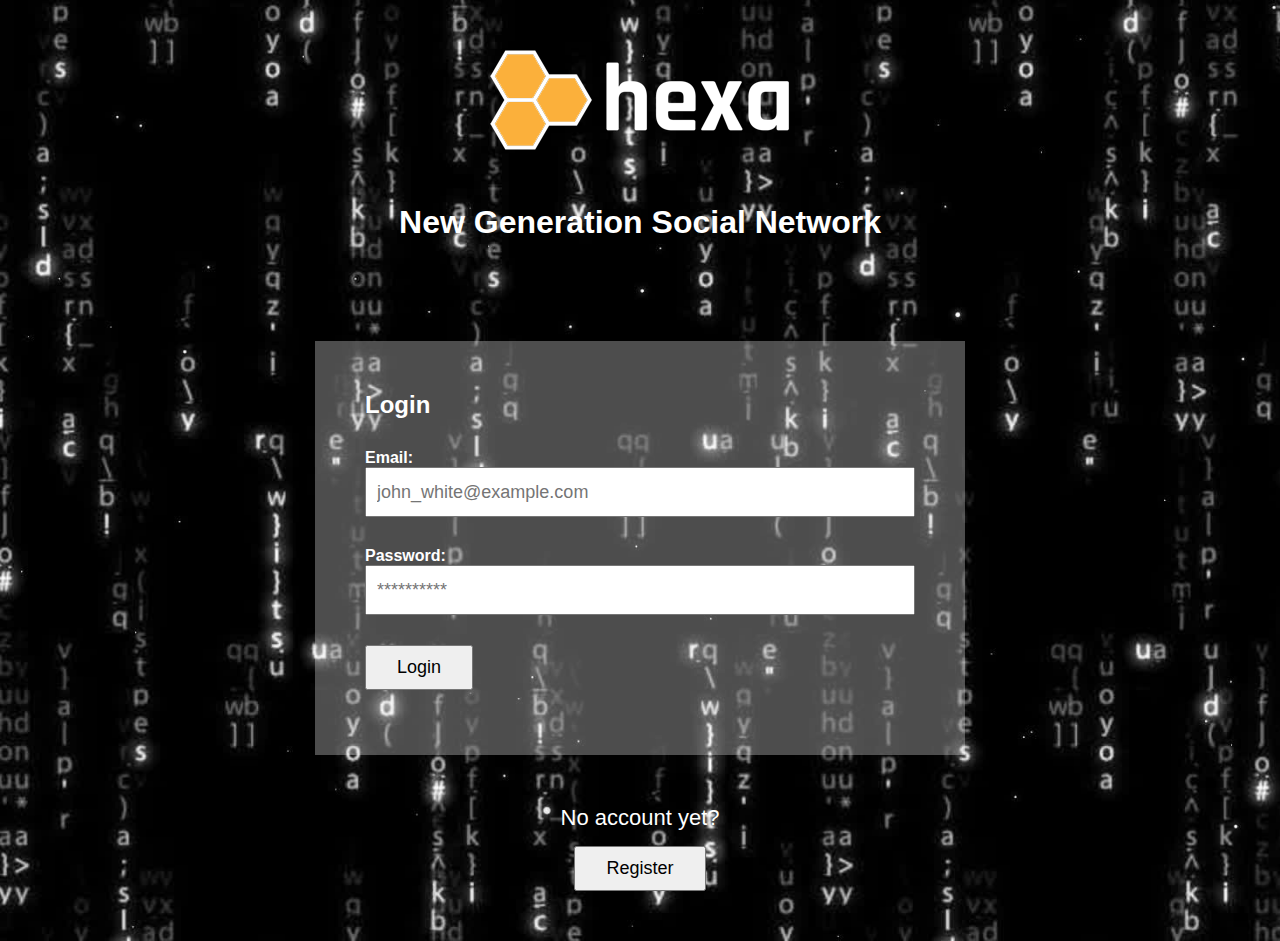
<file: index.html>
<!DOCTYPE html>
<html lang="en">

<head>
  <meta charset="UTF-8">
  <meta name="viewport" content="width=device-width, initial-scale=1.0">
  <title>Social Network - Hexa</title>
  <link rel="stylesheet" href="style.css">
</head>

<body>

  <div class="logo"><img src="img/logo.png" alt=""></div>

  <h1>New Generation Social Network</h1>

  <div class="main-wrapper">
    <form action="" id="loginForm">
      <h2>Login</h2>
      <div>
        <label for="">Email:</label>
        <input type="email" name="email" id="login_email" placeholder="john_white@example.com">
      </div>

      <div>
        <label for="">Password:</label>
        <input type="password" name="password" id="login_password" placeholder="**********">
      </div>

      <div>
        <button>Login</button>
      </div>

    </form>
  </div>

  <div class="no-acc-register">
    <p>No account yet?</p>
    <button id="registration">Register</button>
  </div>

  <div class="custom-modal">
    <button id="closeModal">X</button>


    <form action="" id="registrationForm">
      <h2>New User Registration</h2>

      <div>
        <label for="user_name">User name:</label>
        <input type="text" id="user_name" name="user_name" placeholder="john.white1" required>
      </div>

      <div>
        <label for="email">Email:</label>
        <input type="email" id="email" name="register_email" placeholder="john.white@example.com" required>
      </div>

      <div>
        <label for="password">Password:</label>
        <input type="password" id="password" name="register_password" placeholder="**********" required>
      </div>

      <div>
        <label for="repeat_password">Repeat password:</label>
        <input type="password" id="password" name="repeat_password" placeholder="**********" required>
      </div>

      <div>
        <button>Register</button>
      </div>

    </form>
  </div>

  <script src="js/Validator.js"></script>
  <script src="js/Session.js"></script>
  <script src="js/User.js"></script>
  <script src="js/script.js"></script>
</body>

</html>
</file>
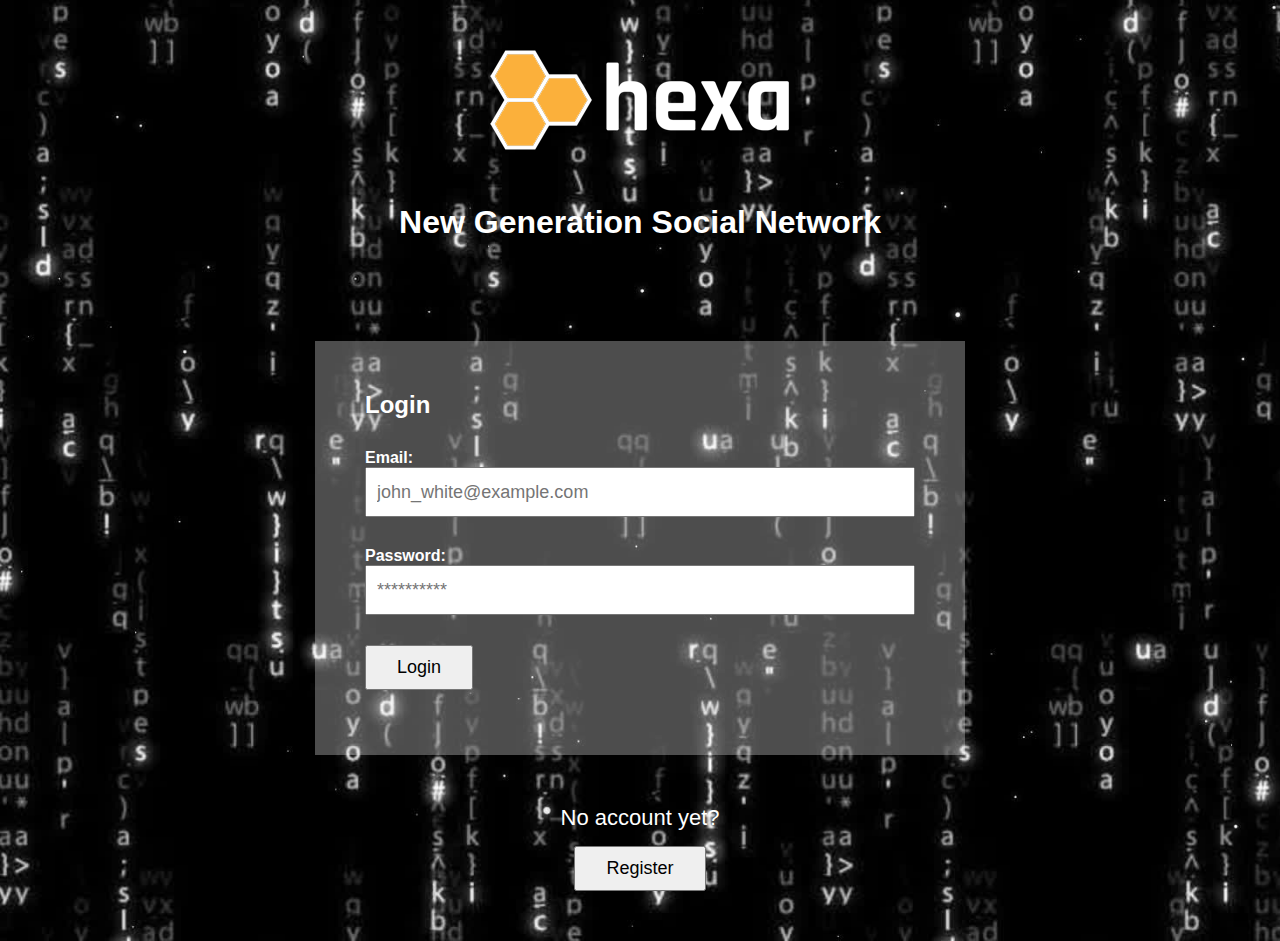
<file: hexa.html>
<!DOCTYPE html>
<html lang="en">
<head>
  <meta charset="UTF-8">
  <meta name="viewport" content="width=device-width, initial-scale=1.0">
  <title>Hexa</title>
  <link href="https://cdn.jsdelivr.net/npm/bootstrap@5.3.2/dist/css/bootstrap.min.css" rel="stylesheet" integrity="sha384-T3c6CoIi6uLrA9TneNEoa7RxnatzjcDSCmG1MXxSR1GAsXEV/Dwwykc2MPK8M2HN" crossorigin="anonymous">
  <link rel="stylesheet" href="style.css">
</head>
<body>
  
  <div class="container">
    <div class="row">

      <div class="col-md-3">
        <div class="inner-container left-side">
          <img src="img/profile.jpg" alt="profile-pic" class="profile-pic">

          <p><b id="username"></b></p>
          <p id="email"></p>
          
          <button id="editAccount">Edit</button>
          <button id="logout">Logout</button>

        </div>
      </div>

      <div class="col-md-9">
        <div class="inner-container right-side">
          <form action="" id="postForm">
            <textarea name="" id="postContent" cols="" rows="" placeholder="Your status..."></textarea>
            <button>Post</button>
          </form>

          <div id="allPostsWrapper"></div>

        </div>
      </div>

    </div>
  </div>

  <div class="custom-modal">
    <button id="closeModal">X</button>


    <form action="" id="editForm">
      <h2>Edit your profile</h2>

      <div>
        <label for="user_name">User name:</label>
        <input type="text" id="user_name" name="user_name" placeholder="john.white1" required>
      </div>

      <div>
        <label for="email">Email:</label>
        <input type="email" id="email" name="register_email" placeholder="john.white@example.com" required>
      </div>

      <div>
        <button>Change</button>
      </div>

    </form>
    <hr>
    <button id="deleteProfile">Delete Profile</button>
  </div>

  <script src="js/Session.js"></script>
  <script src="js/User.js"></script>
  <script src="js/Comment.js"></script>
  <script src="js/Post.js"></script>
  <script src="js/hexa.js"></script>
</body>
</html>
</file>
<file: style.css>
* {
  margin: 0;
  padding: 0;
  box-sizing: border-box;
}

body {
  font-family: sans-serif;
  padding: 50px;
  background-image: url(img/bg.jpg);
  color: white;
  background-size: cover;
  box-shadow: rgba(0, 0, 0, 0.8) 0 0 0 10000px;
}

h1 {
  text-align: center;
  margin-bottom: 100px;
}

.logo {
  text-align: center;
  margin-bottom: 50px;
}

h2 {
  margin-bottom: 15px;
}

.main-wrapper {
  max-width: 650px;
  margin: auto;
  background-color: rgba(255, 255, 255, 0.3);
  padding: 50px;
}

/*button {
  cursor: pointer;
  border-radius: 20px;
}*/

form div {
  padding: 15px 0;
}

form div label {
  display: block;
  font-weight: bold;
  font-size: 16px;
}

form div input {
  height: 50px;
  width: 100%;
  font-size: 18px;
  padding: 0 10px;
}

form div button {
  cursor: pointer;
  padding: 10px 30px;
  font-size: 18px;
}

form ul {
  list-style: none;
}

form ul li {
  color: red;
}

.no-acc-register {
  text-align: center;
  margin-top: 50px;
}

.no-acc-register button {
  cursor: pointer;
  padding: 10px 30px;
  font-size: 18px;
}

.no-acc-register p {
  font-size: 22px;
  margin-bottom: 15px;
}

.custom-modal {
display: none;
background-color: black;
box-shadow: rgba(255, 255, 255, 0.8) 0 0 1000px 1000px;
max-width: 650px;
margin: auto;
padding: 50px;
position: absolute;
top: 10%;
left: 0;
right: 0;
width: 100%;
}

.custom-modal button#closeModal {
  height: 20px;
  width: 20px;
  color: white;
  background-color: transparent;
  border: 0;
  font-size: 25px;
  font-weight: bold;
  position: absolute;
  right: 30px;
  top: 30px;
}

.inner-container {
  border: 1px solid green;
  padding: 15px;
}

.inner-container.left-side {
  text-align: center;
}

#editAccount {
  display: inline;
  padding: 5px 15px;
  border: 1px solid green;
  border-radius: 5px;
  margin-right: 10px;
}

#logout {
  display: inline;
  padding: 5px 15px;
  border: 1px solid green;
  border-radius: 5px;
  margin-left: 10px;
}

.inner-container img.profile-pic {
  width: 70%;
  border-radius: 50%;
  display: block;
  margin: auto;
  border: 5px solid white;
  margin-bottom: 20px;
}

.inner-container.right-side form {
display:flex;
height: 100px;
}

.inner-container.right-side form textarea {
  width: 85%;
  border: 0;
  padding: 10px;
  resize: none;
  outline-color: green;
  }

  .inner-container.right-side form button {
    width: 15%;
    border: 0;
  }

  #deleteProfile {
    border: 2px solid red;
    color: red;
    padding: 5px 15px;
  }

  #allPostsWrapper .single-post {
    background-color: #eaeaea;
    color: #000;
    padding: 15px;
    margin-top: 15px;
  }

  #allPostsWrapper .single-post .post-content {
    padding-bottom: 10px;
    border-bottom: 1px solid black;
    margin-bottom: 10px;
    font-size: 22px;
  }

  #allPostsWrapper .single-post .post-actions {
    display: flex;
    justify-content: space-between;
    color: grey;
  }

  #allPostsWrapper .single-post .post-actions div button.like-btn {
    background-image: url('img/like.png');
    padding: 5px 15px 5px 40px;
    background-repeat: no-repeat;
    background-position: 10px;
    border: 0;
  }

  #allPostsWrapper .single-post .post-actions div button.comment-btn {
    background-image: url(img/comment.png);
    padding: 5px 15px 5px 40px;
    background-repeat: no-repeat;
    background-position: 10px;
    border: 0;
    } 

    #allPostsWrapper .single-post .post-actions div button.remove-btn {
      border-color: red;
      color: red;
      padding: 5px 15px;
    }

  #allPostsWrapper .single-post .post-comments form {
    height: 30px;
    margin-top: 15px;
  }

  #allPostsWrapper .single-post .post-comments form input {
    width: 85%;
    padding: 0 10px;
  }

  #allPostsWrapper .single-post .post-comments form button {
    width: 15%;
    background-color: grey;
  }

  #allPostsWrapper .single-post .post-comments {
    display: none;
  }

  #allPostsWrapper .single-post .post-comments .single-comment {
    border: 1px dotted green;
    padding: 10px;
    margin-top: 10px;
  }
</file>
